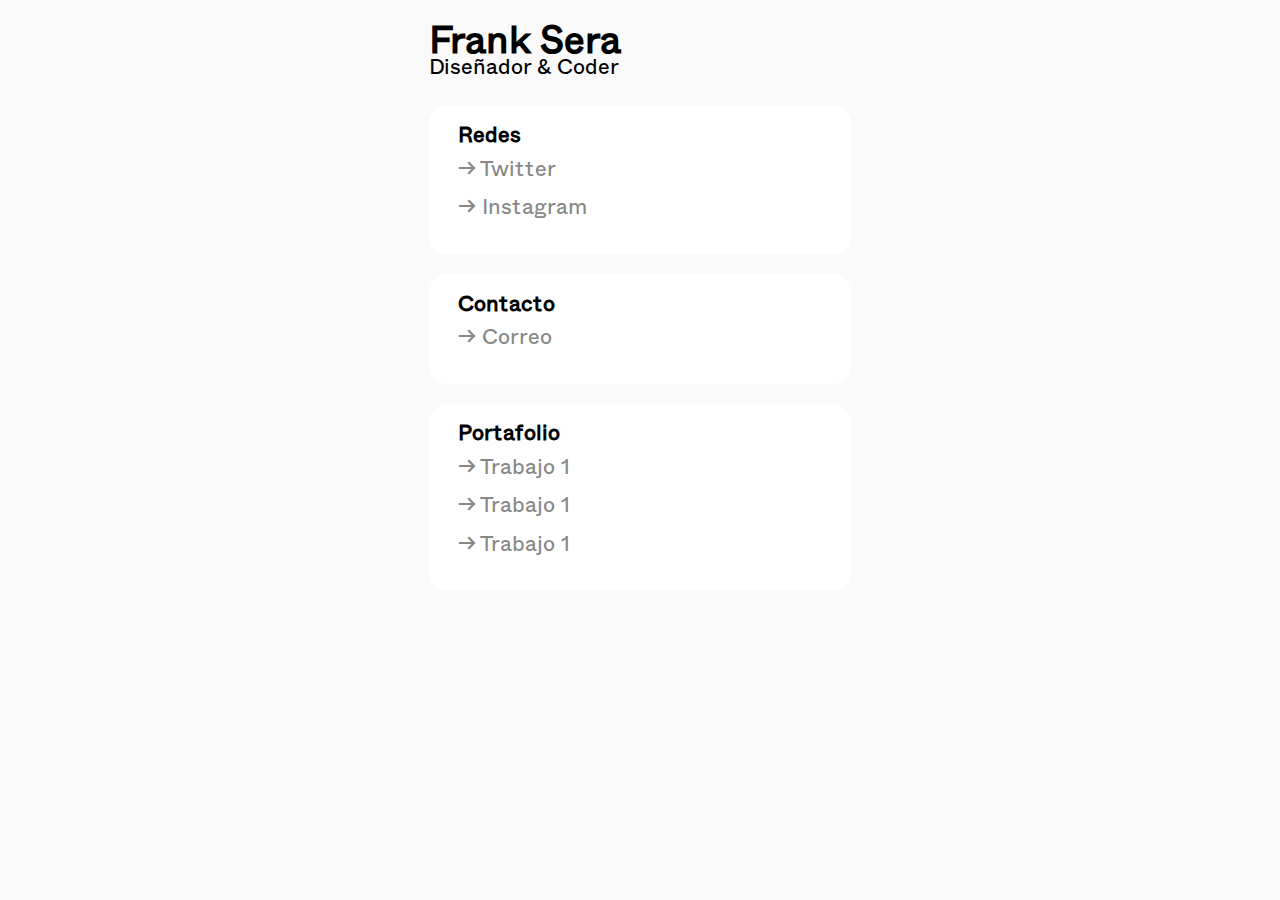
<file: index.html>
<!DOCTYPE html>
<html lang="es">
<head>
    <meta charset="UTF-8">
    <meta http-equiv="X-UA-Compatible" content="IE=edge">
    <meta name="viewport" content="width=device-width, initial-scale=1.0">
    <title>Frank Sera</title>

    <!-- Enlaces -->
    <link rel="stylesheet" href="/Estilos/style.css">
</head>
<body>
    <div id="nav"></div>

    <h1>Frank Sera</h1>
    <p>Diseñador & Coder</p>

    <div class="cont">
        <h2>Redes</h2>
        <p><a href="https://twitter.com/seracreativo" target="_blank">→ Twitter</a></p>
        <p><a href="https://instagram.com/seracreativo" target="_blank">→ Instagram</a></p>
    </div>
    
    <div class="cont">
        <h2>Contacto</h2>
    <p><a href="mailto:seracreativo@gmail.com" target="_blank">→ Correo</a></p>
    </div>
    
    <div class="cont">
        <h2>Portafolio</h2>
        <a href="/portafolio/index.html"><p>→ Trabajo 1</p></a>
        <a href="/portafolio/index.html"><p>→ Trabajo 1</p></a>
        <a href="/portafolio/index.html"><p>→ Trabajo 1</p></a>
    </div>
    
 

    
</body>
</html>
</file>
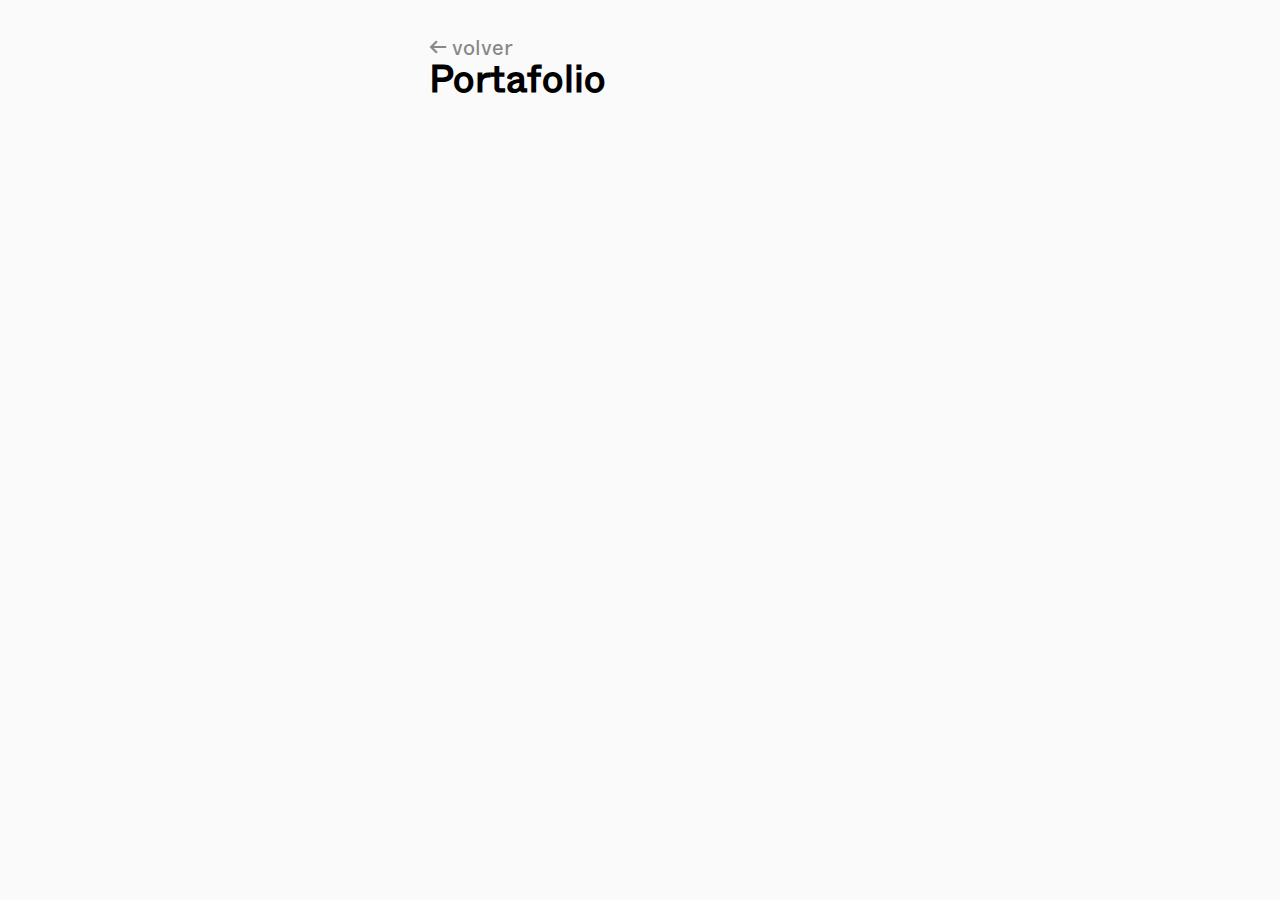
<file: portafolio/index.html>
<!DOCTYPE html>
<html lang="es">
<head>
    <meta charset="UTF-8">
    <meta http-equiv="X-UA-Compatible" content="IE=edge">
    <meta name="viewport" content="width=device-width, initial-scale=1.0">
    <title>Portafolio</title>

    <!-- Enlaces -->
    <link rel="stylesheet" href="/Estilos/style.css">
</head>
<body>
    <!-- Estandar V1 -->
    <div id="nav"></div>

    <!-- Cuerpo -->
    <h1>Portafolio</h1>

    <script src="/app/volver.js"></script>
</body>
</html>
</file>
<file: Estilos/style.css>
@font-face {
    font-family: Whyte;
    src: url(/font/Whyte-Regular.ttf);
}

/* ROOT VARIABLES */
:root {
    --bg-color: #fafafa;
    --enlaces: #888888;

    --prueba: gray;

    --gap: 1rem;
    --radio: 0.5rem;
    --pad: 2rem;

    --pri-font: sans-serif;

    --font: Whyte;
}

h2 {
    margin-bottom: 1.2rem;
}

h1 {
    font-size: 3.2rem;
}
h2 {
    font-size: 1.8rem;
}

/* LA BASE */
* {
    box-sizing: border-box;
    margin: 0;
}
html {
    font-size: 75%;
    background: var(--bg-color);
    
}

body {
    font-family: var(--font);
    font-size: 1.4rem;
    max-width: 40rem;
    margin: auto;
    padding: 3.2rem 2.4rem;
}

p, p a {
    font-size: 1.8rem;
    font-family: var(--font);
    line-height: 2.4rem;
    margin-bottom: 0.8rem;
    
}

a {
    text-decoration: none;
    color: var(--enlaces);
    margin-bottom: 0.4rem;
} a:hover {
    text-decoration: underline;
}


.cont {
    background-color: white;
    padding: 2.4rem 2.4rem 1.6rem 2.4rem;
    border-radius: 1.6rem;
    gap: 0.8rem;
    margin: 1.6rem auto;
}
</file>
